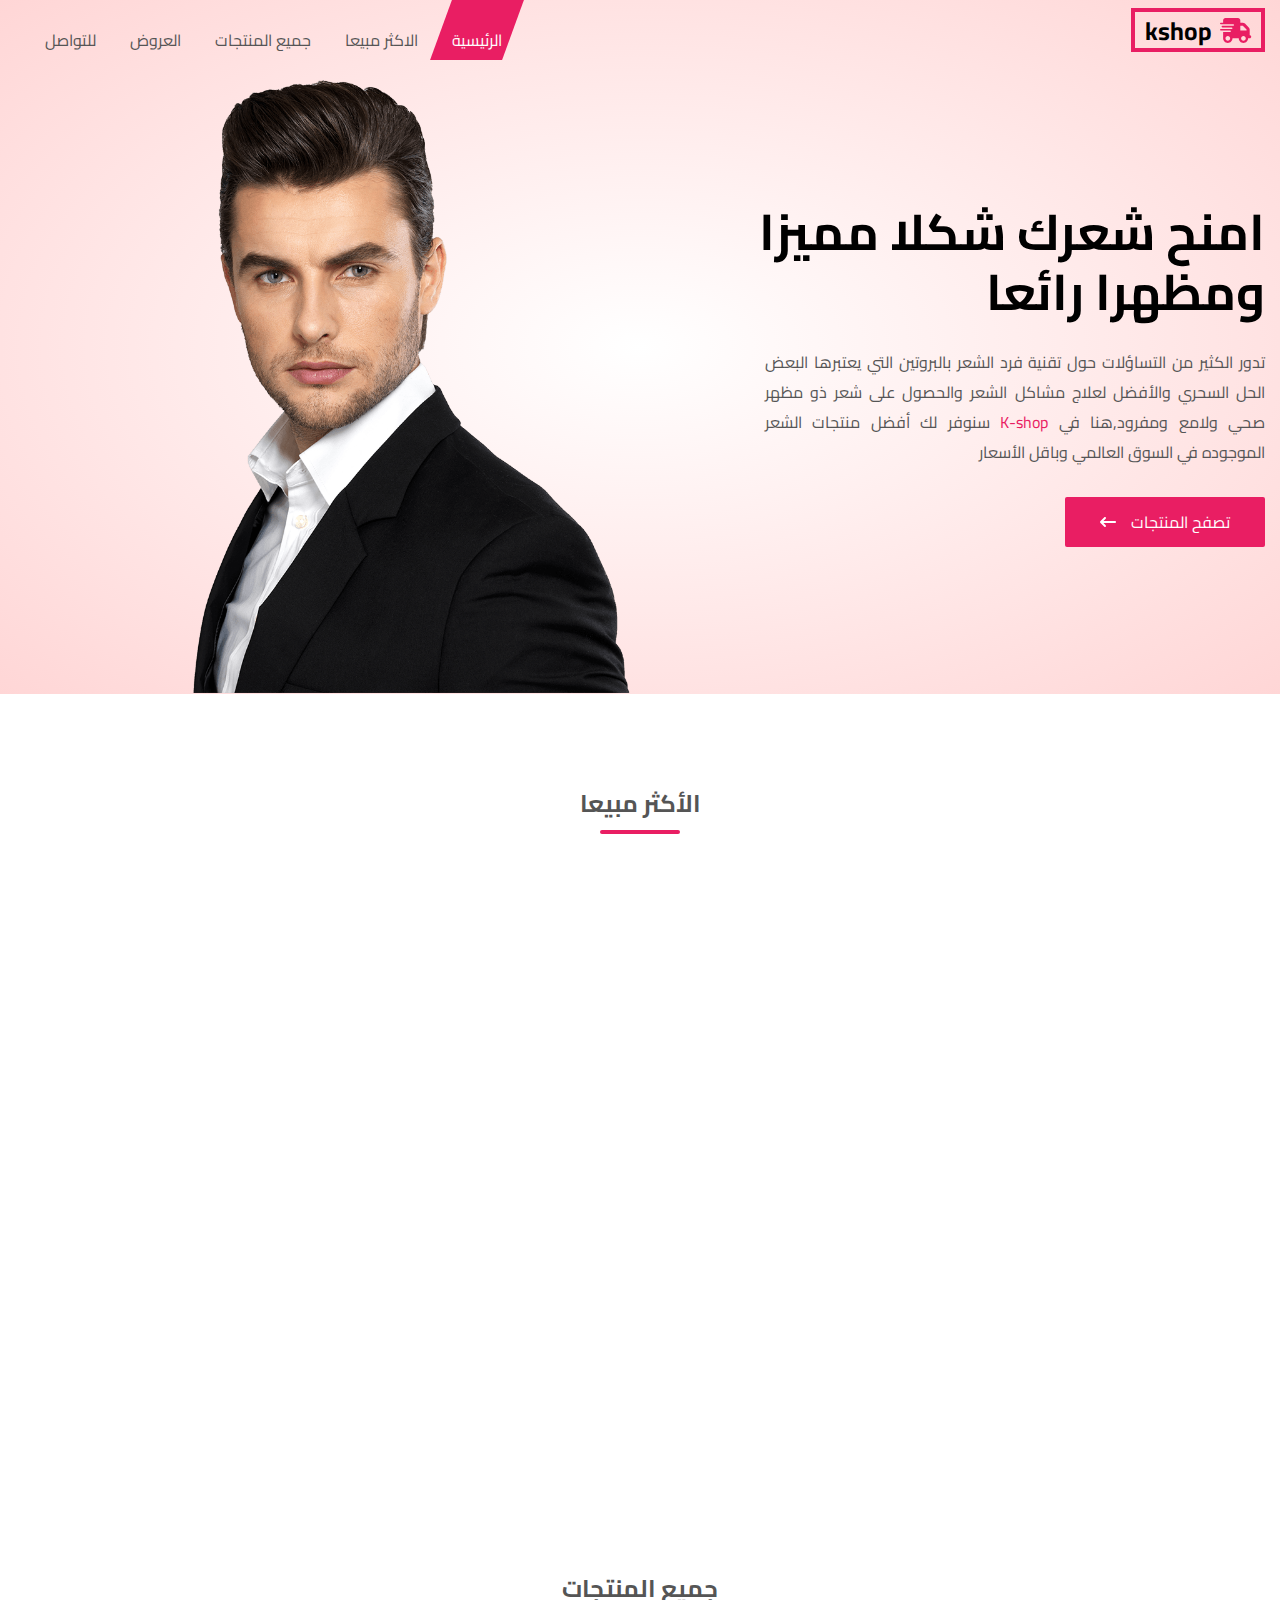
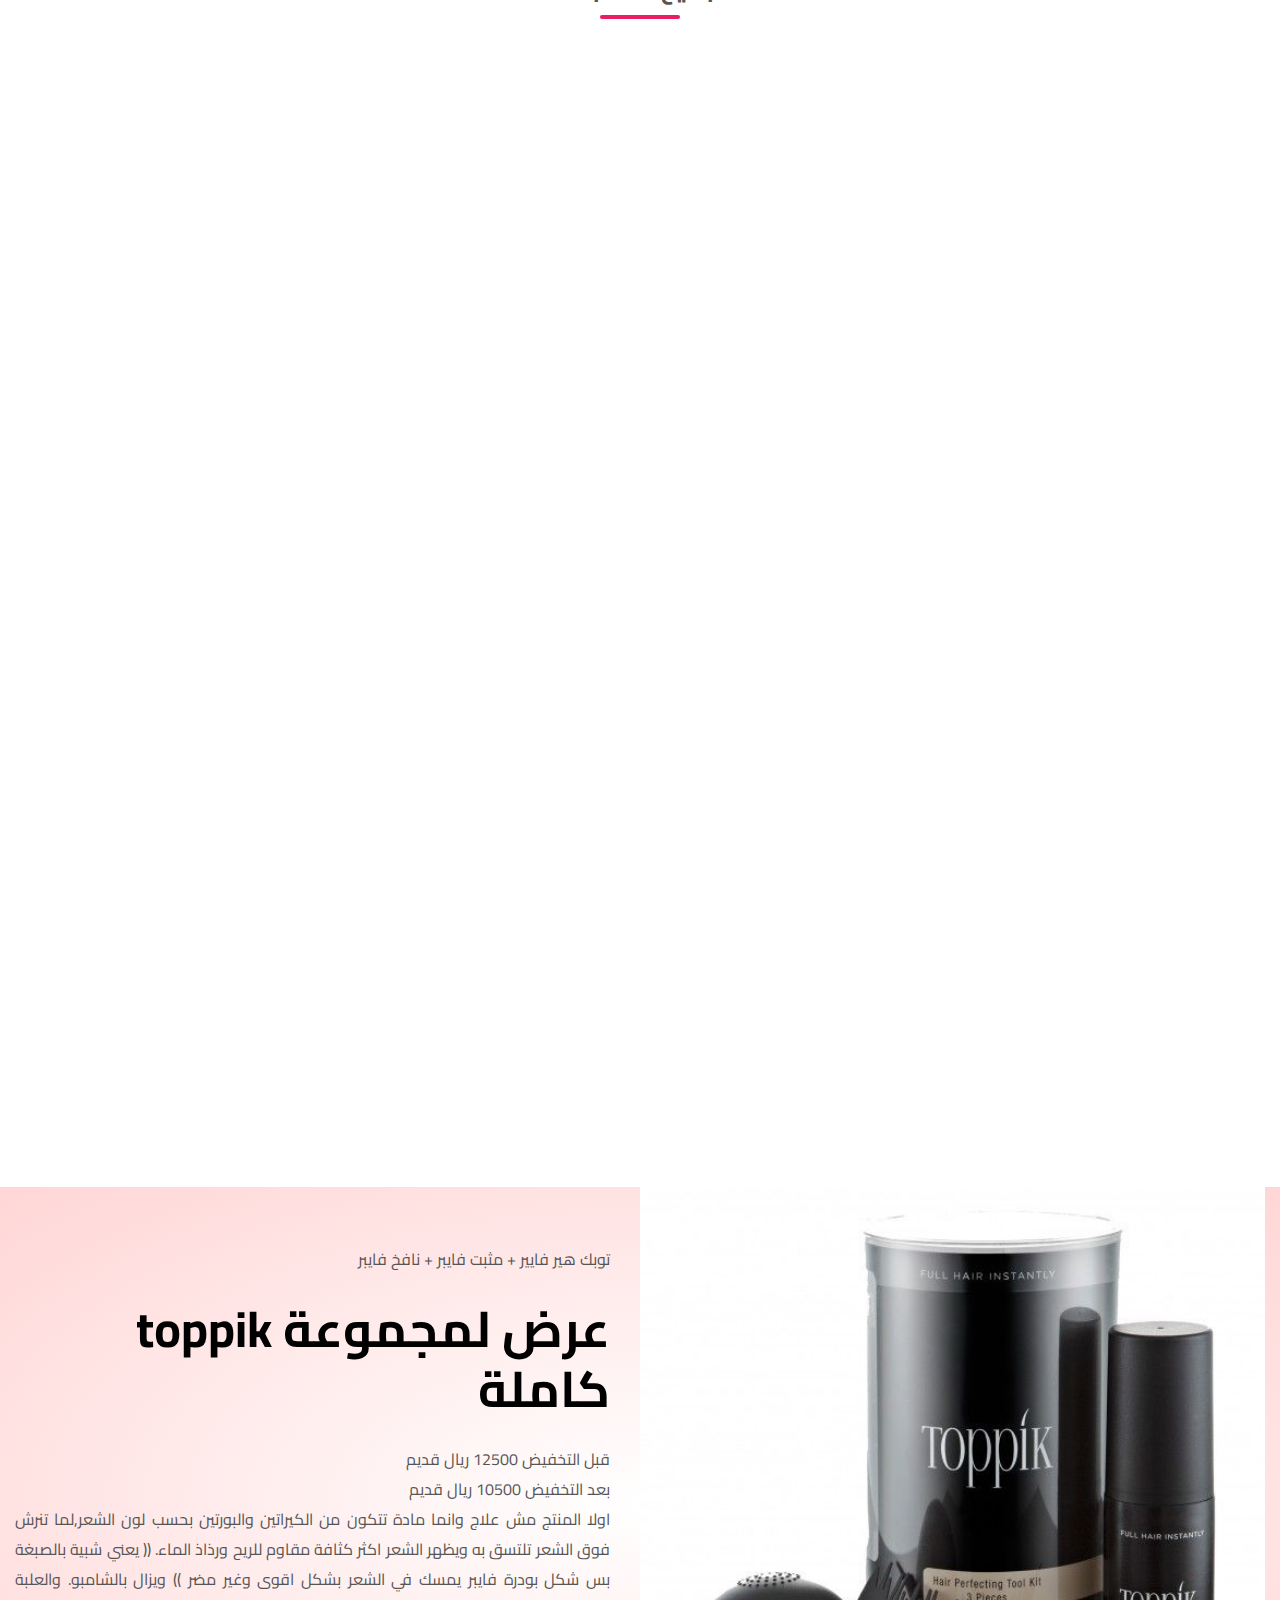
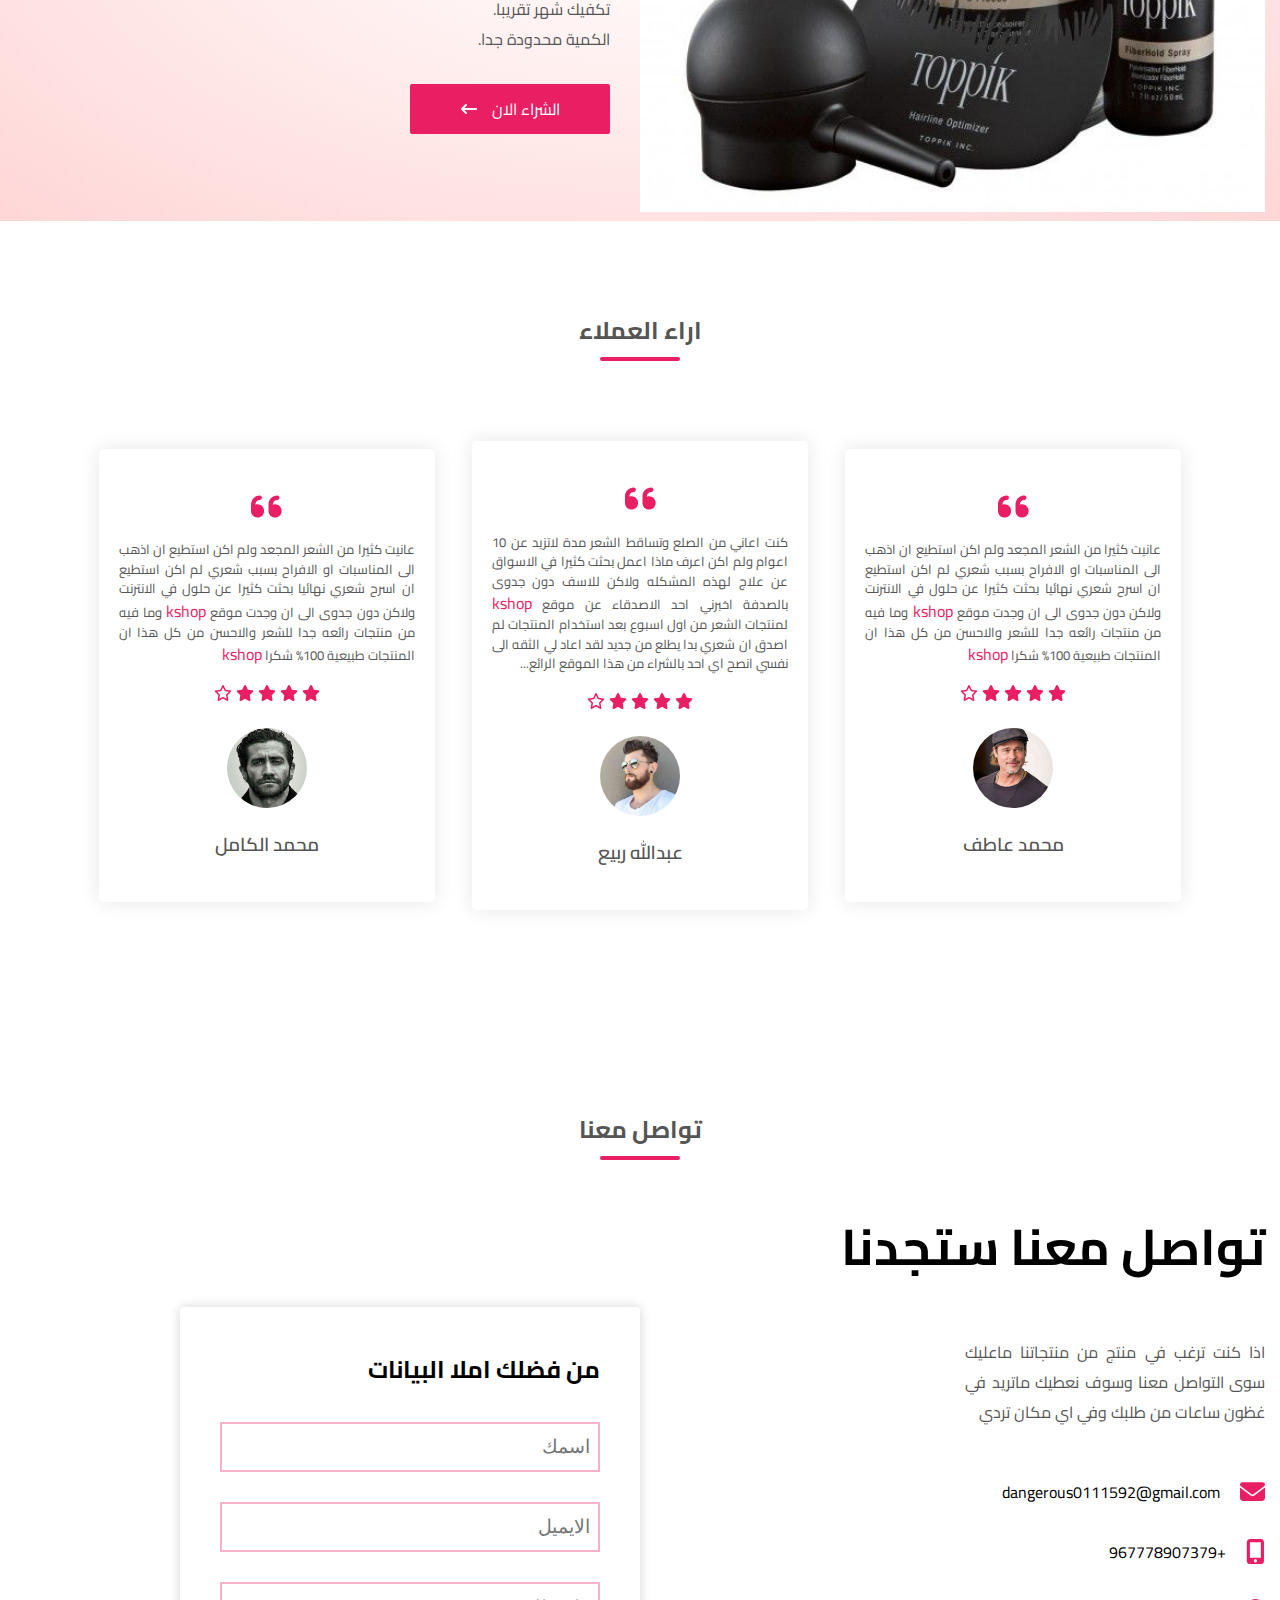
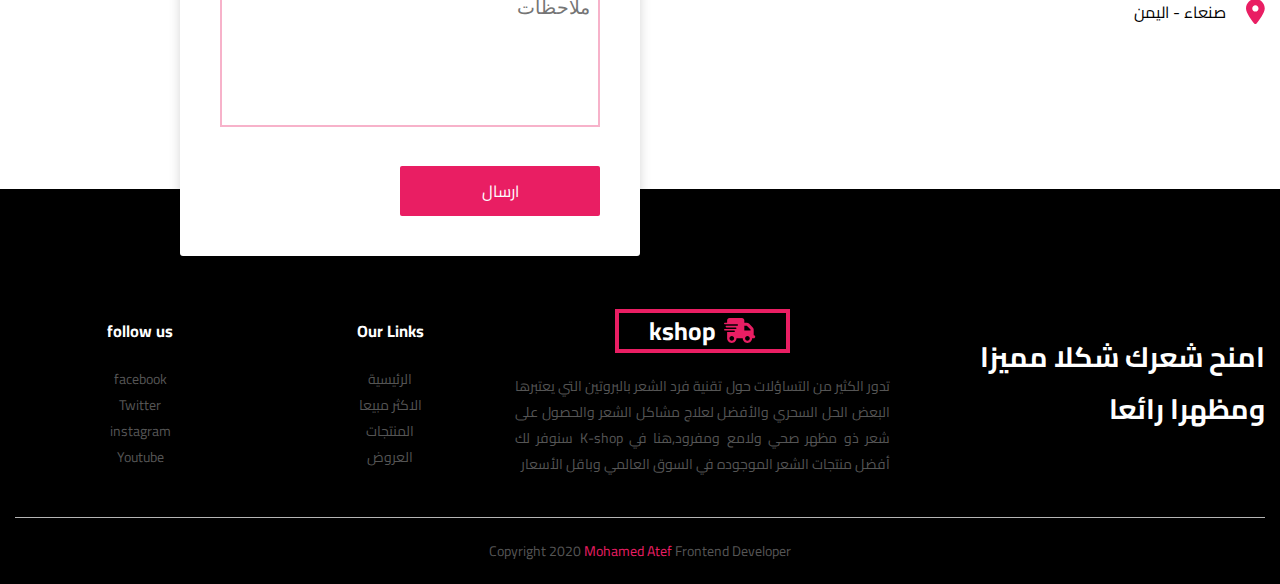
<file: index.html>
<!DOCTYPE html>
<html lang="en" dir="rtl">
<head>
    <meta charset="UTF-8">
    <meta http-equiv="X-UA-Compatible" content="IE=edge">
    <meta name="viewport" content="width=device-width, initial-scale=1.0">
    <link rel="icon" href="images/pngegg.png">
    <link rel="preconnect" href="https://fonts.googleapis.com">
<link rel="preconnect" href="https://fonts.gstatic.com" crossorigin>
<link href="https://fonts.googleapis.com/css2?family=Cairo:wght@200;300;400;500;700&display=swap" rel="stylesheet">
<link rel="stylesheet" href="style/all.min.css">
    <link rel="stylesheet" href="style/my-style.css">
    <title>Shopping Store</title>
</head>
<body>
    <!--------------------- navbar --------------------->
    <section class="header" id="home">
        <div class="container">
            <div class="navbar">
                <div class="container">
                    <a href="#home">
                        <div class="logo">
                            <i class="fa-solid fa-truck-fast"></i>
                           
                            <p>kshop</p>
                        </div>
                    </a>

                    
                    <nav>
                        <ul id="menuItems">
                            <li><a href="#home" class="active">الرئيسية</a></li>
                            <li><a href="#best-seller">الاكثر مبيعا</a></li>
                            <li><a href="#all-products">جميع المنتجات</a></li>
                            <li><a href="#offer">العروض</a></li>
                            <li><a href="#contact">للتواصل</a></li>
                        </ul>
                    </nav>
                    <div class="menu-icon" onclick="toggle()">
                        <i class="fa-solid fa-bars"></i>
                    </div>
                </div>
              
            </div>
            <div class="row">
                <div class="col-2">
                    <h1>امنح شعرك شكلا مميزا <br>ومظهرا رائعا</h1>
                    <p>تدور الكثير من التساؤلات حول تقنية فرد الشعر بالبروتين التي يعتبرها البعض الحل السحري والأفضل لعلاج مشاكل الشعر والحصول على شعر ذو مظهر صحي ولامع ومفرود,هنا في <span>K-shop</span> سنوفر لك أفضل منتجات الشعر الموجوده في السوق العالمي وباقل الأسعار</p>
                    <a href="products-detail.html#all" class="btn">
                        تصفح المنتجات
                        <i class="fa-solid fa-arrow-left-long"></i>
                    </a>

                </div>
                <div class="col-2">
                    <img src="images/hari-home.png" alt=""> 
                </div>
            </div>
        </div>
    </section>
        <!--------------------- best-seller --------------------->
        <section class="best-seller" id="best-seller">
            <div class="sm-container">
                <h2 class="title">الأكثر مبيعا</h2>
                <div class="row">
                    <div class="col-3">
                        <a href="products-detail.html">
                             <div class="overlay">
                            <i class="fa-solid fa-eye"></i>
                        </div>
                        <img src="images/toppik.jfif" alt="">
                        <h4>Toppik hair fiber</h4>
                        <div class="rating">
                            <i class="fa-solid fa-star"></i>
                            <i class="fa-solid fa-star"></i>
                            <i class="fa-solid fa-star"></i>
                            <i class="fa-solid fa-star"></i>
                            <i class="fa-regular fa-star"></i>
                            <!-- <i class="fa-solid fa-star-half"></i> -->
                        </div>
                        <p>$50.00</p></a>
                       
                    </div>
                    <div class="col-3">
                        <a href="products-detail.html">
                            <div class="overlay">
                                <i class="fa-solid fa-eye"></i>
    
                            </div>
    
                            <img src="images/Fiber Spray Applicator.png" alt="">
                            <h4>نفاخ فايبر</h4>
                            <div class="rating">
                                <i class="fa-solid fa-star"></i>
                                <i class="fa-solid fa-star"></i>
                                <i class="fa-solid fa-star"></i>
                                <i class="fa-solid fa-star"></i>
                                <i class="fa-regular fa-star"></i>
                                <!-- <i class="fa-solid fa-star-half"></i> -->
                            </div>
                            <p>RY 3500</p> </a>
                        
                    </div>
                    <div class="col-3">
                        <a href="products-detail.html">
                            <div class="overlay">
                                <i class="fa-solid fa-eye"></i>
    
                            </div>
    
                            <img src="images/toppikgroup.jfif" alt="">
                            <h4>عرض لمجموعة toppik كاملة</h4>
                            <div class="rating">
                                <i class="fa-solid fa-star"></i>
                                <i class="fa-solid fa-star"></i>
                                <i class="fa-solid fa-star"></i>
                                <i class="fa-solid fa-star"></i>
                                <i class="fa-regular fa-star"></i>
                                <!-- <i class="fa-solid fa-star-half"></i> -->
                            </div>
                            <p>RY 10500</p>
                        </a>
                       
                    </div>
                </div>
            </div>
           
        </section>

 <!--------------------- all-products products --------------------->
 <div class="all-products" id="all-products">
    <div class="sm-container">
        <h2 class="title">جميع المنتجات</h2>
        <div class="row">
            <div class="col-3">
                <a href="products-detail.html">
                    <div class="overlay">
                        <i class="fa-solid fa-eye"></i>
                </div>
                <img src="images/toppik.jfif" alt="">
                <h4>مثبت toppik</h4>
                <div class="rating">
                    <i class="fa-solid fa-star"></i>
                    <i class="fa-solid fa-star"></i>
                    <i class="fa-solid fa-star"></i>
                    <i class="fa-solid fa-star"></i>
                    <i class="fa-regular fa-star"></i>
                </div>
                <p>RY 3500</p>
                </a>
               
            </div>
            <div class="col-3">
                <a href="products-detail.html">
                    <div class="overlay">
                        <i class="fa-solid fa-eye"></i>
                </div>
                <img src="images/bimlosm.jpg" alt="">
                <h4>نفاخ فايبر</h4>
                <div class="rating">
                    <i class="fa-solid fa-star"></i>
                    <i class="fa-solid fa-star"></i>
                    <i class="fa-solid fa-star"></i>
                    <i class="fa-solid fa-star"></i>
                    <i class="fa-regular fa-star"></i>
                    <!-- <i class="fa-solid fa-star-half"></i> -->
                </div>
                <p>RY 3500</p>
                </a>
              
            </div>
            <div class="col-3">
                <a href="products-detail.html">
                    <div class="overlay">
                        <i class="fa-solid fa-eye"></i>
                </div>
                <img src="images/hariWhite.jpg" alt="">
                <h4>صبغة ثلجي بعد الميش</h4>
                <div class="rating">
                    <i class="fa-solid fa-star"></i>
                    <i class="fa-solid fa-star"></i>
                    <i class="fa-solid fa-star"></i>
                    <i class="fa-solid fa-star"></i>
                    <i class="fa-regular fa-star"></i>
                    <!-- <i class="fa-solid fa-star-half"></i> -->
                </div>
                <p>RY 9000</p>
                </a>

             
            </div>
            <div class="col-3">
                <a href="products-detail.html">
                    <div class="overlay">
                        <i class="fa-solid fa-eye"></i>
                    </div>
                    <img src="images/hari-remove.jpg" alt="">
                    <h4>كريم ازالة الشعر للرجال والنساء</h4>
                    <div class="rating">
                        <i class="fa-solid fa-star"></i>
                        <i class="fa-solid fa-star"></i>
                        <i class="fa-solid fa-star"></i>
                        <i class="fa-solid fa-star"></i>
                        <i class="fa-regular fa-star"></i>
                        <!-- <i class="fa-solid fa-star-half"></i> -->
                    </div>
                    <p>RY 1000</p>
                </a>
      
            </div>
            <div class="col-3">
                <a href="products-detail.html">
                    <div class="overlay">
                        <i class="fa-solid fa-eye"></i>
                </div>
                <img src="images/wax.jpg" alt="">
                <h4>واكس تثبيت الشعر سعة 130</h4>
                <div class="rating">
                    <i class="fa-solid fa-star"></i>
                    <i class="fa-solid fa-star"></i>
                    <i class="fa-solid fa-star"></i>
                    <i class="fa-solid fa-star"></i>
                    <i class="fa-regular fa-star"></i>
                    <!-- <i class="fa-solid fa-star-half"></i> -->
                </div>
                <p>ٌRY 1500</p>
                </a>
               
            </div>
            <div class="col-3">
                <a href="products-detail.html">
                    <div class="overlay">
                        <i class="fa-solid fa-eye"></i>

                </div>

                <img src="images/Fiber Spray Applicator.png" alt="">
                <h4>نفاخ فايبر</h4>
                <div class="rating">
                    <i class="fa-solid fa-star"></i>
                    <i class="fa-solid fa-star"></i>
                    <i class="fa-solid fa-star"></i>
                    <i class="fa-solid fa-star"></i>
                    <i class="fa-regular fa-star"></i>
                    <!-- <i class="fa-solid fa-star-half"></i> -->
                </div>
                <p>RY 3500</p>
                </a>
               
            </div>
        </div>
     </div>
 </div>
  <!--------------------- offer --------------------->
<div class="offer" id="offer">
    <div class="container">
        <div class="row">
            <div class="col-2">
                <img src="images/toppikgroup.jfif" alt="">
            </div>
            <div class="col-2">
                <p>توبك هير فايير + مثبت فايبر + نافخ فايبر</p>
                <h1>عرض لمجموعة toppik كاملة</h1>
              <p>
                قبل التخفيض 12500 ريال قديم
                <br>  بعد التخفيض 10500 ريال قديم
                <br> اولا المنتج مش علاج وانما مادة تتكون من الكيراتين والبورتين بحسب لون الشعر,لما تنرش فوق الشعر تلتسق به ويظهر الشعر اكثر كثافة مقاوم للريح ورذاذ الماء.
                (( يعني شبية بالصبغة بس شكل بودرة فايبر يمسك في الشعر بشكل اقوى وغير مضر ))
                ويزال بالشامبو. 
             والعلبة تكفيك شهر تقريبا.   <br> 
                الكمية محدودة جدا. 
              </p>
                <a href="https://wa.me/+967778907379" target="_blank" class="btn">
                    الشراء الان
                    <i class="fa-solid fa-arrow-left-long"></i>
                </a>
            </div>
        </div>
    </div>
</div>
  <!--------------------- testimonial --------------------->
  <div class="testimonial">
    <div class="sm-container">
        <h2 class="title">اراء العملاء</h2>
        <div class="row">
            <div class="col-3">
                <i class="fa fa-quote-left"></i>
                <p>عانيت كثيرا من الشعر المجعد ولم اكن استطيع ان اذهب الى المناسبات او الافراح بسبب شعري لم اكن استطيع ان اسرح شعري نهائيا بحثت كثيرا عن حلول في الانترنت ولاكن دون جدوى الى ان وجدت موقع <span>kshop</span>  وما فيه من منتجات رائعه جدا للشعر والاحسن من كل هذا ان المنتجات طبيعية 100% شكرا <span>kshop</span> </p>
                <div class="rating">
                    <i class="fa-solid fa-star"></i>
                    <i class="fa-solid fa-star"></i>
                    <i class="fa-solid fa-star"></i>
                    <i class="fa-solid fa-star"></i>
                    <i class="fa-regular fa-star"></i>
                    <!-- <i class="fa-solid fa-star-half"></i> -->
                </div>
                <img src="images/mohamedatef.jpg" alt="">
                <h3>محمد عاطف</h3>
            </div>
            <div class="col-3">
                <i class="fa fa-quote-left"></i>
                <p>كنت اعاني من الصلع وتساقط الشعر مدة لاتزيد عن 10 اعوام ولم اكن اعرف ماذا اعمل بحثت كثيرا في الاسواق عن علاج لهذه المشكله ولاكن للاسف دون جدوى بالصدفة اخبرني احد الاصدقاء عن موقع <span>kshop</span>  لمنتجات الشعر من اول اسبوع بعد استخدام المنتجات لم اصدق ان شعري بدا يطلع من جديد لقد اعاد لي الثقه الى نفسي انصح اي احد بالشراء من هذا الموقع الرائع...</p>
                <div class="rating">
                    <i class="fa-solid fa-star"></i>
                    <i class="fa-solid fa-star"></i>
                    <i class="fa-solid fa-star"></i>
                    <i class="fa-solid fa-star"></i>
                    <i class="fa-regular fa-star"></i>
                    <!-- <i class="fa-solid fa-star-half"></i> -->
                </div>
                <img src="images/rabie.jpg" alt="">
                <h3>عبدالله ربيع</h3>
            </div>
            <div class="col-3">
                <i class="fa fa-quote-left"></i>
                <p>عانيت كثيرا من الشعر المجعد ولم اكن استطيع ان اذهب الى المناسبات او الافراح بسبب شعري لم اكن استطيع ان اسرح شعري نهائيا بحثت كثيرا عن حلول في الانترنت ولاكن دون جدوى الى ان وجدت موقع <span>kshop</span>  وما فيه من منتجات رائعه جدا للشعر والاحسن من كل هذا ان المنتجات طبيعية 100% شكرا <span>kshop</span> </p>
                <div class="rating">
                    <i class="fa-solid fa-star"></i>
                    <i class="fa-solid fa-star"></i>
                    <i class="fa-solid fa-star"></i>
                    <i class="fa-solid fa-star"></i>
                    <i class="fa-regular fa-star"></i>
                    <!-- <i class="fa-solid fa-star-half"></i> -->
                </div>
                <img src="images/alkamel.jpg" alt="">
                <h3>محمد الكامل</h3>
            </div>
        </div>
    </div>
  </div>
  <!--------------------- contact --------------------->

<div class="contact" id="contact">
    <div class="container">
        <h2 class="title">تواصل معنا</h2>
        <div class="row">
            <div class="col-2">
                <h1>تواصل معنا ستجدنا</h1>
                <p>اذا كنت ترغب في منتج من منتجاتنا ماعليك سوى التواصل معنا وسوف نعطيك ماتريد في غظون ساعات من طلبك وفي اي مكان تردي</p>
                <div class="contact-info">
                    <div>
                        <i class="fa-solid fa-envelope"></i>
                        <a href="https://wa.me/+967778907379" target="_blank">dangerous0111592@gmail.com</a>
                    </div>
                    <div>
                        <i class="fa-solid fa-mobile-screen-button"></i>
                        <a href="https://wa.me/+967778907379" target="_blank">+967778907379</a>
                    </div>
                    <div>
                        <i class="fa-solid fa-location-dot"></i>
                        <a href="https://wa.me/+967778907379" target="_blank">صنعاء - اليمن</a>
                    </div>
                </div>
            </div>
            <div class="col-2">
                <div class="input-info">
                    <h2>من فضلك املا البيانات</h2>
                    <input type="text" placeholder="اسمك">
                    <input type="text" placeholder="الايميل">
                    <textarea placeholder="ملاحظات"></textarea>
                    <a href="https://wa.me/+967778907379" target="_blank" class="btn">ارسال</a>
                </div>
                
            </div>
        </div>
    </div>
</div>
  <footer>
    <div class="container">
        <div class="row">
            <div class="footer-col-1">
                <h1>امنح شعرك شكلا مميزا <br>ومظهرا رائعا</h1>
               
            </div>
            <div class="footer-col-2">
                <a href="#home">
                    <div class="logo">
                        <i class="fa-solid fa-truck-fast"></i>
                       
                        <p>kshop</p>
                    </div>
                </a>
                <p>تدور الكثير من التساؤلات حول تقنية فرد الشعر بالبروتين التي يعتبرها البعض الحل السحري والأفضل لعلاج مشاكل الشعر والحصول على شعر ذو مظهر صحي ولامع ومفرود,هنا في <span>K-shop</span> سنوفر لك أفضل منتجات الشعر الموجوده في السوق العالمي وباقل الأسعار</p>
            </div>
            <div class="footer-col-3">
               <h3>Our Links</h3>
               <ul>
                <li><a href="#home">الرئيسية</a> </li>
                <li><a href="#best-seller">الاكثر مبيعا</a> </li>
                <li><a href="#all-products">المنتجات</a> </li>
                <li><a href="#offer">العروض</a> </li>
               </ul>
            </div>
            <div class="footer-col-4">
                <h3>follow us</h3>
                <ul>
                 <li> <a href="https://wa.me/+967778907379" target="_blank">facebook</a> </li>
                 <li> <a href="https://wa.me/+967778907379" target="_blank">Twitter</a> </li>
                 <li> <a href="https://wa.me/+967778907379" target="_blank">instagram</a> </li>
                 <li> <a href="https://wa.me/+967778907379" target="_blank">Youtube</a> </li>
                </ul>
             </div>
          
        </div>
        <hr>
        <p class="copyright">Copyright 2020 <a href="https://mohamedate.github.io/My_pr" target="_blank">Mohamed Atef</a>  Frontend Developer</p>
    </div>
  </footer>
  <!------------------ up btn ------------------->
<div class="up-btn">
    <p></p>
</div>
   <script src="js/all.min.js"></script>
   <script src="js/Myjs.js"></script>
</body>
</html>
</file>
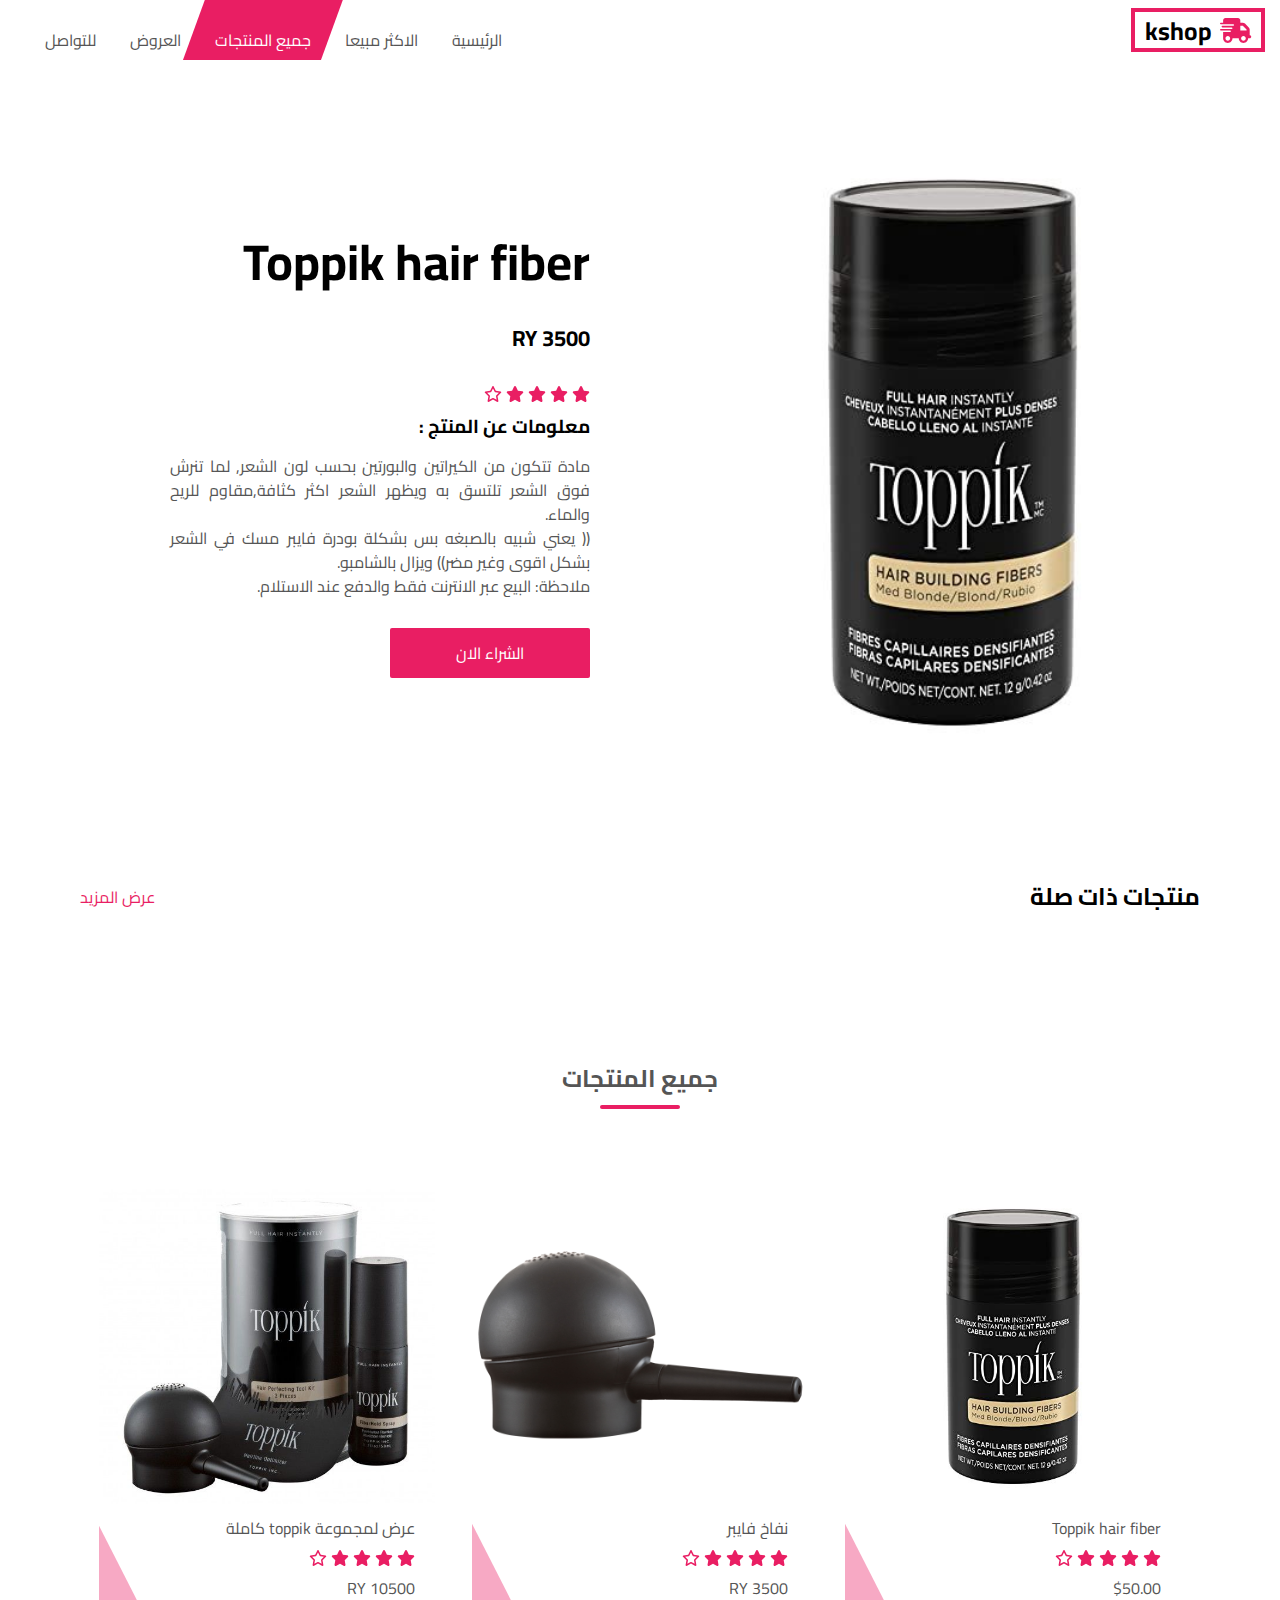
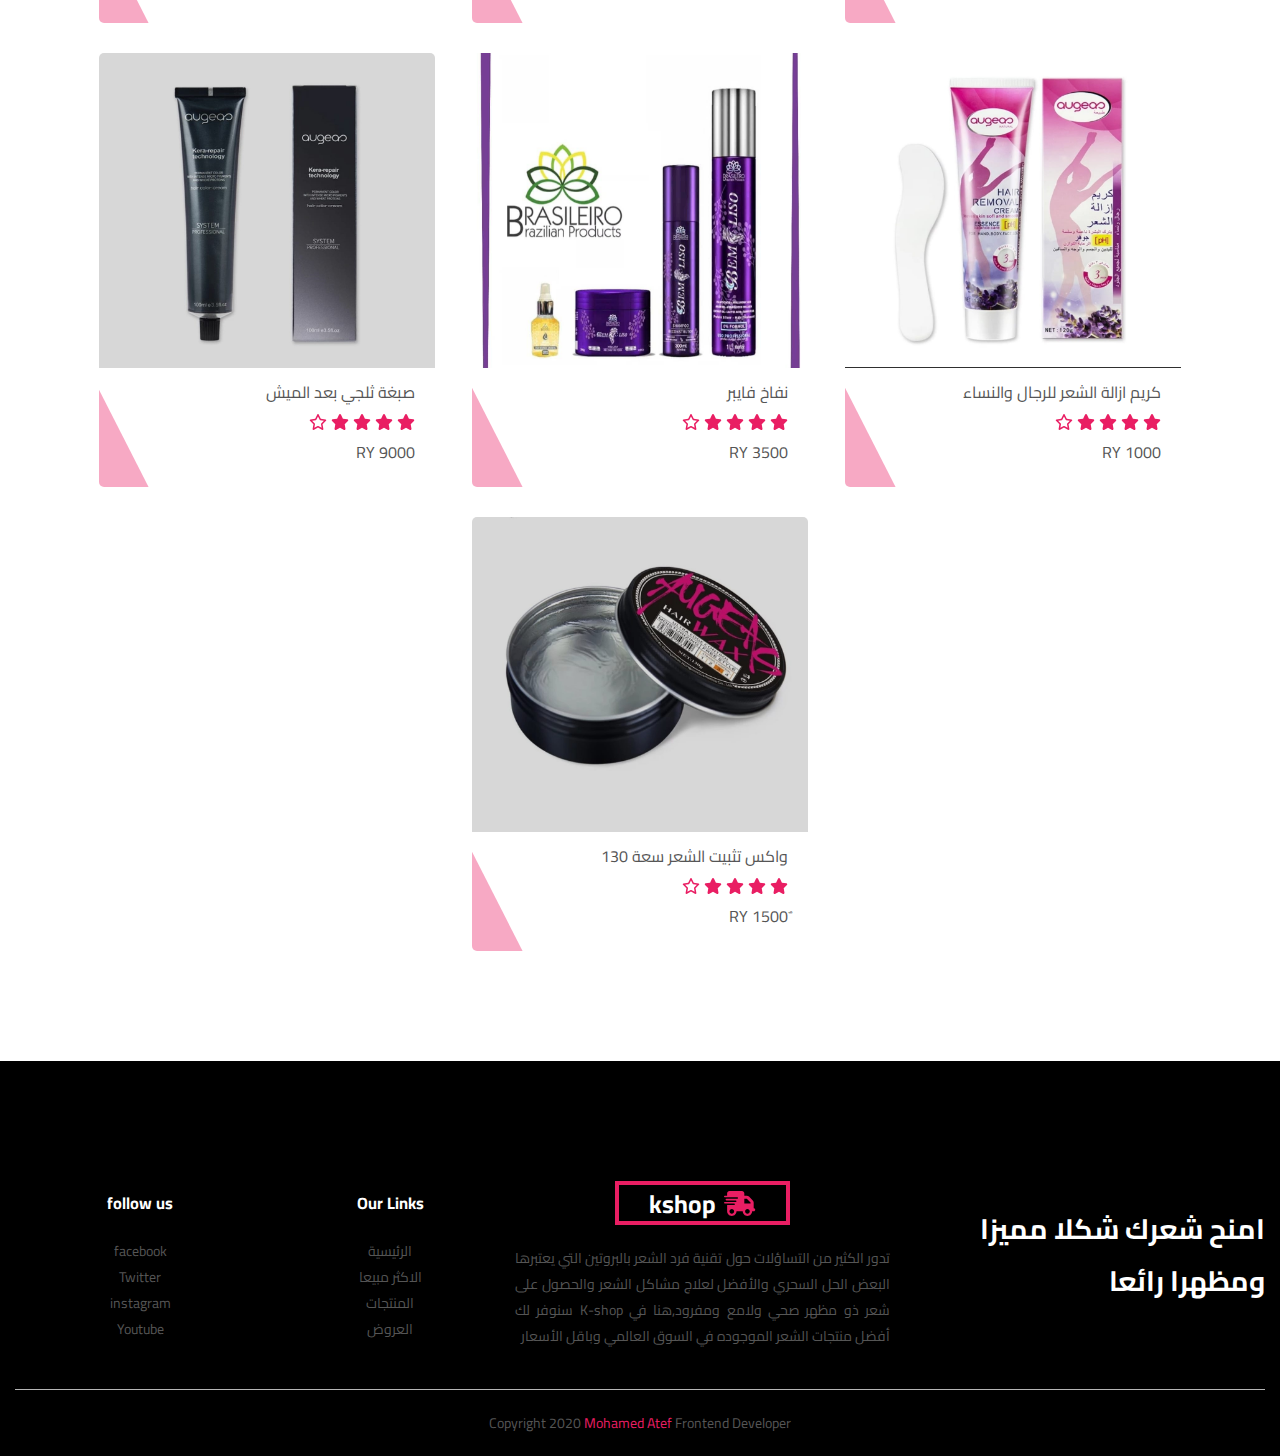
<file: products-detail.html>
<!DOCTYPE html>
<html lang="en" dir="rtl">
<head>
    <meta charset="UTF-8">
    <meta http-equiv="X-UA-Compatible" content="IE=edge">
    <meta name="viewport" content="width=device-width, initial-scale=1.0">
    <link rel="preconnect" href="https://fonts.googleapis.com">
<link rel="preconnect" href="https://fonts.gstatic.com" crossorigin>
<link href="https://fonts.googleapis.com/css2?family=Cairo:wght@200;300;400;500;700&display=swap" rel="stylesheet">
<link rel="stylesheet" href="style/all.min.css">
    <link rel="stylesheet" href="style/my-style.css">
    <title>
    All products
    </title>
</head>
<body>
  <!--------------------- navbar --------------------->
  <section class="header" style="background:none"  id="home">
    <div class="container">
        <div class="navbar">
            <div class="container">
                <a href="index.html">
                       <div class="logo">
                    <i class="fa-solid fa-truck-fast"></i>
                    <p>kshop</p>
                </div></a>
             
                <nav>
                    <ul id="menuItems">
                        <li><a href="index.html#home" >الرئيسية</a></li>
                        <li><a href="index.html#best-seller">الاكثر مبيعا</a></li>
                        <li><a href="index.html#all-products" class="active">جميع المنتجات</a></li>
                        <li><a href="index.html#offer">العروض</a></li>
                        <li><a href="index.html#contact">للتواصل</a></li>
                    </ul>
                </nav>
                <div class="menu-icon" onclick="toggle()">
                    <i class="fa-solid fa-bars"></i>
                </div>
            </div>
          
        </div>
    </div>
</section>
 <!---------------------  single product details --------------------->
 <div class="container single-product active" data-name="toppik">
    <div class="row">
        <div class="col-2">
            <img src="images/toppik.jfif" id="product-img">
        </div>
        <div class="col-2">
           <h1>Toppik hair fiber</h1>
           <h4>RY 3500</h4>
           <div class="rating">
            <i class="fa-solid fa-star"></i>
            <i class="fa-solid fa-star"></i>
            <i class="fa-solid fa-star"></i>
            <i class="fa-solid fa-star"></i>
            <i class="fa-regular fa-star"></i>
        </div>
           <h3>معلومات عن المنتج :</h3>
           <p>مادة تتكون من الكيراتين والبورتين بحسب لون الشعر,
            لما تنرش فوق الشعر تلتسق به ويظهر الشعر اكثر كثافة,مقاوم للريح والماء.<br>
            (( يعني شبيه بالصبغه بس بشكلة بودرة فايبر مسك في الشعر بشكل اقوى وغير مضر)) 
            ويزال بالشامبو. 
            <br>
            ملاحظة: البيع عبر الانترنت فقط والدفع عند الاستلام. 
           </p>
           <a href="https://wa.me/+967778907379" class="btn"> الشراء الان</a>
      
        </div>

    </div>
 </div>
 <div class="sm-container single-product" data-name="fibber">
    <div class="row">
        <div class="col-2">
            <img src="images/Fiber Spray Applicator.png" id="product-img">
        </div>
        <div class="col-2">
           <h1>نفاخ فايبر</h1>
           <h4>RY 3500</h4>
           <div class="rating">
            <i class="fa-solid fa-star"></i>
            <i class="fa-solid fa-star"></i>
            <i class="fa-solid fa-star"></i>
            <i class="fa-solid fa-star"></i>
            <i class="fa-regular fa-star"></i>
        </div>
           <h3>معلومات عن المنتج : </h3>
           <p>نفاخ راس لبودرة الفايبر منفصل.</p>
           <a href="https://wa.me/+967778907379" class="btn"> الشراء الان</a>
        </div>

    </div>

 </div>
 <div class="sm-container single-product" data-name="toppikgroup">
    <div class="row">
        <div class="col-2">
            <img src="images/toppikgroup.jfif" alt="">
        </div>
        <div class="col-2">
           <h1>عرض لمجموعة Toppik كاملة</h1>
           <h4>RY 10500</h4>
           <div class="rating">
            <i class="fa-solid fa-star"></i>
            <i class="fa-solid fa-star"></i>
            <i class="fa-solid fa-star"></i>
            <i class="fa-solid fa-star"></i>
            <i class="fa-solid fa-star"></i>
        </div>
           <h3>معلومات عن المنتج : </h3>
           <p>
            قبل التخفيض 12500 ريال قديم
            <br>  بعد التخفيض 1050 ريال قديم
            <br> اولا المنتج مش علاج وانما مادة تتكون من الكيراتين والبورتين بحسب لون الشعر,لما تنرش فوق الشعر تلتسق به ويظهر الشعر اكثر كثافة مقاوم للريح ورذاذ الماء.
            (( يعني شبية بالصبغة بس شكل بودرة فايبر يمسك في الشعر بشكل اقوى وغير مضر ))
            ويزال بالشامبو. 
         والعلبة تكفيك شهر تقريبا.   <br> 
            الكمية محدودة جدا. 
          </p>

          <a href="https://wa.me/+967778907379" class="btn"> الشراء الان</a>
        </div>

    </div>

 </div>
 <div class="sm-container single-product" data-name="hairRemove">
    <div class="row">
        <div class="col-2">
            <img src="images/hari-remove.jpg" alt="">
        </div>
        <div class="col-2">
           <h1>كريم ازالة الشعر اصلي</h1>
           <h4>RY 1000</h4>
           <div class="rating">
            <i class="fa-solid fa-star"></i>
            <i class="fa-solid fa-star"></i>
            <i class="fa-solid fa-star"></i>
            <i class="fa-solid fa-star"></i>
            <i class="fa-solid fa-star"></i>
        </div>
           <h3>معلومات عن المنتج :</h3>
           <p>ملاحظة: البيع عبر النت ولا يوجد محل والدفع بعد الاستلام للمتواجدين في صنعاء</p>
           <a href="https://wa.me/+967778907379" class="btn"> الشراء الان</a>
        </div>

    </div>

 </div>
 <div class="sm-container single-product" data-name="bimlosm">
    <div class="row">
        <div class="col-2">
            <img src="images/bimlosm.jpg" alt="">
        </div>
        <div class="col-2">
           <h1>بروتين برازيلي لتنعيم الشعر خالي تماما من الفورمالين</h1>
           <h4>RY 9000</h4>
           <div class="rating">
            <i class="fa-solid fa-star"></i>
            <i class="fa-solid fa-star"></i>
            <i class="fa-solid fa-star"></i>
            <i class="fa-solid fa-star"></i>
            <i class="fa-solid fa-star"></i>
        </div>
           <h3>معلومات عن المنتج : </h3>
           <p>خلاصة زيوت الزهور البرازيلية في بروتين أمازون الاصلي قفط يصلك مباشرا من البرازيلية
            <br>
            أقوى خليط من زيوت غابات الامازون النادرة في منتج واحد لشعر ناعم زي الحرير.. 
            <br>
            حاصل على تصريح منظمة الصحة البرازيلية والامريكية 
            <br>
            غني بمستخلص أزهار الامازون مثل ( الهيليكونيا/الاكوريد/الماراكوجا/الفينوس )
            <br>
            يقوم بتنعيم الشعر وتقوية خصلات الشعر وفرده وترطيبه 
            <br>
            خالي تماما من الفورمالين
            <br>
            مستخلص من مواد طبيعية 100%
            <br>
            الاسعار:
            <br>
            100 مل ب 9000
            <br>
            200 مل ب 17000
            <br>
            300 مل ب 24000
           </p>
           <a href="https://wa.me/+967778907379" class="btn">الشراء الان</a>
        </div>

    </div>

 </div>
 <div class="sm-container single-product" data-name="hariWhite">
    <div class="row">
        <div class="col-2">
            <img src="images/hariWhite.jpg" alt="">
        </div>
        <div class="col-2">
           <h1>صبغة ثلجي بعد الميش</h1>
           <h4>RY 2000</h4>
           <div class="rating">
            <i class="fa-solid fa-star"></i>
            <i class="fa-solid fa-star"></i>
            <i class="fa-solid fa-star"></i>
            <i class="fa-solid fa-star"></i>
            <i class="fa-regular fa-star"></i>
        </div>
   
           <h3>معلومات عن المنتج :
           </h3>
           <p>صبغة باللون الثلجي نفس الصورة يستخدم بعد الميش. 
            <br>
            بعد تمييش الشعر الى اللون الابيض تستخدم الصبغة 
            <br>
            (only for professional use)
            <br>
            متوفر لونين نلجي بالكود: 
            <br>
            0/00
            <br>
            11/1
            <br>

           </p>
           <a href="https://wa.me/+967778907379" class="btn"> الشراء الان</a>
        </div>

    </div>

 </div>
 <div class="sm-container single-product" data-name="wax">
    <div class="row">
        <div class="col-2">
            <img src="images/wax.jpg" alt="">
        </div>
        <div class="col-2">
           <h1>واكس لتسريح الشعر</h1>
           <h4>RY 1500</h4>
           <div class="rating">
            <i class="fa-solid fa-star"></i>
            <i class="fa-solid fa-star"></i>
            <i class="fa-solid fa-star"></i>
            <i class="fa-solid fa-star"></i>
            <i class="fa-regular fa-star"></i>
        </div>
           <h3>معلومات عن المنتج :</h3>
           <p>واكس لتثبيت الشعر سعة 130.</p>
           <a href="https://wa.me/+967778907379" class="btn"> الشراء الان</a>
        </div>
    
    </div>

 </div>
 <div class="sm-container more">
    <div class="row row-2">
        <h2>منتجات ذات صلة </h2>
        <p>عرض المزيد</p>
    </div>
</div>
 <!--------------------- featured products --------------------->
 <div class="all-products active" id="all">
    <div class="sm-container">
        <h2 class="title">جميع المنتجات</h2>
        <div class="row">
           
            <div class="col-3" data-name="toppik">
                <a href="#top">
                    <div class="overlay">
                        <i class="fa-solid fa-eye"></i>
                    </div>
                    <img src="images/toppik.jfif" alt="">
                    <h4>Toppik hair fiber</h4>
                    <div class="rating">
                        <i class="fa-solid fa-star"></i>
                        <i class="fa-solid fa-star"></i>
                        <i class="fa-solid fa-star"></i>
                        <i class="fa-solid fa-star"></i>
                        <i class="fa-regular fa-star"></i>
                        <!-- <i class="fa-solid fa-star-half"></i> -->
                    </div>
                    <p>$50.00</p>
                </a>
              
            </div>
            <div class="col-3" data-name="fibber">
                <a href="#top">
                    <div class="overlay">
                        <i class="fa-solid fa-eye"></i>
    
                    </div>
    
                    <img src="images/Fiber Spray Applicator.png" alt="">
                    <h4>نفاخ فايبر</h4>
                    <div class="rating">
                        <i class="fa-solid fa-star"></i>
                        <i class="fa-solid fa-star"></i>
                        <i class="fa-solid fa-star"></i>
                        <i class="fa-solid fa-star"></i>
                        <i class="fa-regular fa-star"></i>
                        <!-- <i class="fa-solid fa-star-half"></i> -->
                    </div>
                    <p>RY 3500</p>
                </a>
            
            </div>
            <div class="col-3" data-name="toppikgroup">
                <a href="#top">
                    <div class="overlay">
                         <i class="fa-solid fa-eye"></i>
    
                    </div>
    
                    <img src="images/toppikgroup.jfif" alt="">
                    <h4>عرض لمجموعة toppik كاملة</h4>
                    <div class="rating">
                        <i class="fa-solid fa-star"></i>
                        <i class="fa-solid fa-star"></i>
                        <i class="fa-solid fa-star"></i>
                        <i class="fa-solid fa-star"></i>
                        <i class="fa-regular fa-star"></i>
                        <!-- <i class="fa-solid fa-star-half"></i> -->
                    </div>
                    <p>RY 10500</p>
                </a>
               
            </div>
        </div>
        <div class="row">
            <div class="col-3" data-name="hairRemove">
                <a href="#top">
                    <div class="overlay">
                         <i class="fa-solid fa-eye"></i>
                    </div>
                    <img src="images/hari-remove.jpg" alt="">
                    <h4>كريم ازالة الشعر للرجال والنساء</h4>
                    <div class="rating">
                        <i class="fa-solid fa-star"></i>
                        <i class="fa-solid fa-star"></i>
                        <i class="fa-solid fa-star"></i>
                        <i class="fa-solid fa-star"></i>
                        <i class="fa-regular fa-star"></i>
                        <!-- <i class="fa-solid fa-star-half"></i> -->
                    </div>
                    <p>RY 1000</p>
                </a>
             
            </div>
            <div class="col-3" data-name="bimlosm">
                <a href="#top"> <div class="overlay">
                     <i class="fa-solid fa-eye"></i>
                </div>
                <img src="images/bimlosm.jpg" alt="">
                <h4>نفاخ فايبر</h4>
                <div class="rating">
                    <i class="fa-solid fa-star"></i>
                    <i class="fa-solid fa-star"></i>
                    <i class="fa-solid fa-star"></i>
                    <i class="fa-solid fa-star"></i>
                    <i class="fa-regular fa-star"></i>
                    <!-- <i class="fa-solid fa-star-half"></i> -->
                </div>
                <p>RY 3500</p></a>
               
            </div>
            <div class="col-3" data-name="hariWhite">
                <a href="#top">  <div class="overlay">
                     <i class="fa-solid fa-eye"></i>
                </div>
                <img src="images/hariWhite.jpg" alt="">
                <h4>صبغة ثلجي بعد الميش</h4>
                <div class="rating">
                    <i class="fa-solid fa-star"></i>
                    <i class="fa-solid fa-star"></i>
                    <i class="fa-solid fa-star"></i>
                    <i class="fa-solid fa-star"></i>
                    <i class="fa-regular fa-star"></i>
                    <!-- <i class="fa-solid fa-star-half"></i> -->
                </div>
                <p>RY 9000</p></a>
              
            </div>
        </div>
        <div class="row">
       
            <div class="col-3" data-name="wax">
                <a href="#top"><div class="overlay">
                    <i class="fa-solid fa-eye"></i>
                </div>
                <img src="images/wax.jpg" alt="">
                <h4>واكس تثبيت الشعر سعة 130</h4>
                <div class="rating">
                    <i class="fa-solid fa-star"></i>
                    <i class="fa-solid fa-star"></i>
                    <i class="fa-solid fa-star"></i>
                    <i class="fa-solid fa-star"></i>
                    <i class="fa-regular fa-star"></i>
                    <!-- <i class="fa-solid fa-star-half"></i> -->
                </div>
                <p>ٌRY 1500</p></a>
                
            </div>
        </div>
     </div>
 </div>


 <footer>
    <div class="container">
        <div class="row">
            <div class="footer-col-1">
                <h1>امنح شعرك شكلا مميزا <br>ومظهرا رائعا</h1>
               
            </div>
            <div class="footer-col-2">
                <a href="#home">
                    <div class="logo">
                        <i class="fa-solid fa-truck-fast"></i>
                       
                        <p>kshop</p>
                    </div>
                </a>
                <p>تدور الكثير من التساؤلات حول تقنية فرد الشعر بالبروتين التي يعتبرها البعض الحل السحري والأفضل لعلاج مشاكل الشعر والحصول على شعر ذو مظهر صحي ولامع ومفرود,هنا في <span>K-shop</span> سنوفر لك أفضل منتجات الشعر الموجوده في السوق العالمي وباقل الأسعار</p>
            </div>
            <div class="footer-col-3">
               <h3>Our Links</h3>
               <ul>
                <li><a href="index.html#home">الرئيسية</a> </li>
                <li><a href="index.html#best-seller">الاكثر مبيعا</a> </li>
                <li><a href="index.html#all-products">المنتجات</a> </li>
                <li><a href="index.html#offer">العروض</a> </li>
               </ul>
            </div>
            <div class="footer-col-4">
                <h3>follow us</h3>
                <ul>
                 <li> <a href="https://wa.me/+967778907379" target="_blank">facebook</a> </li>
                 <li> <a href="https://wa.me/+967778907379" target="_blank">Twitter</a> </li>
                 <li> <a href="https://wa.me/+967778907379" target="_blank">instagram</a> </li>
                 <li> <a href="https://wa.me/+967778907379" target="_blank">Youtube</a> </li>
                </ul>
             </div>
          
        </div>
        <hr>
        <p class="copyright">Copyright 2020 <a href="https://mohamedate.github.io/My_pr" target="_blank">Mohamed Atef</a>  Frontend Developer</p>
    </div>
  </footer>
  <!------------------ up btn ------------------->
<div class="up-btn">
    <p></p>
</div>
   <script src="js/all.min.js"></script>
   <script src="js/product-detail.js"></script>
</body>
</html>
</file>
<file: style/my-style.css>
* { 
    margin: 0;padding: 0;
    box-sizing: border-box;
}
html { 
    scroll-behavior: smooth;
}
body { 
    font-family: 'Cairo', sans-serif;
}
:root { 
    /* --main-color: #ff523b; */
    --main-color: #e91e63;
}
ul { 
    list-style: none;
}
img { 
    width: 100%;
}
a { 
    text-decoration: none;
}
p { 
    color: #555;
    text-align: justify;
}
.btn { 
    background: var(--main-color);
    color: #fff;
    padding: 10px 30px;
    margin: 30px 0;
    border-radius: 2px;
    transition: .5s all ease;
    display: flex;
    justify-content: center;
    align-items: center;
    max-width: 200px;
}
@media (max-width: 768px) {
    .btn { 
        width: 150px;
        padding: 10px 5px;
    }
}
.btn svg { 
    margin-right: 15px;
    animation: arrow-animation 1s infinite ease-in-out;
}
@keyframes arrow-animation {
    0% {
        opacity: 0;
        transform: translateX(12px);
    }
    100% { 
        opacity: 1;
        transform: translateX(0);
    }
}
.btn:hover svg { 
   animation: none;
}
.btn:hover { 
    background: #563434;
}
.container { 
    max-width: 1300px;
    margin: auto;
    padding: 0 15px;
}
.sm-container { 
    max-width: 1150px;
    margin: auto;
    padding: 0 15px;
}
.row { 
    display: flex;
    align-items: center;
    flex-wrap: wrap;
    justify-content: space-around;
}

.col-2 { 
    flex-basis: 50%;
    min-width: 300px;
}
.col-3 { 
    flex-basis: 30%;
    min-width: 250px;
    margin-bottom: 30px;
   transition: .5s all ease;
    border-radius: 5px;
    cursor: pointer;
    position: relative;
    overflow: hidden;
    padding-bottom: 20px;
}
@media (max-width: 768px) {
    .col-3 { 
margin-bottom: 15px;
    }
}
.col-3 .overlay { 
    content: "";
    position: absolute;
    width: 100%;
    height: 100%;
    background-color: #e91e6361;
    transform: skewX(27deg);
    top: 0;
    left:-118%;
   transition: .5s all ease;
   display: flex;
   justify-content: center;
   align-items: center;


}
.col-3 .overlay svg { 
    transform: skewX(-27deg);
    font-size: 40px;
    color: #fff;
    animation: close-open 2s  ease infinite alternate-reverse;
}
@keyframes close-open {
    0% { 
      font-size: 0;
    }
    10%,20%,30% { 
        font-size: 40px;
    }
    50%  { 
        font-size: 0;
    }
   70%,80%, 100% { 
      font-size: 40px;
    }
}
.col-3:hover .overlay{ 
left: 0;
}
.col-3:hover { 
    box-shadow: 0 0 6px 0px #00000047;
   transform: translateY(-10px);
}
/*-------------- 
style scrollbar
----------------*/
/* width */
::-webkit-scrollbar {
    width: 10px;
  }
  
  /* Track */
  ::-webkit-scrollbar-track {
    background: #f1f1f1;
  }
  
  /* Handle */
  ::-webkit-scrollbar-thumb {
    background: var(--main-color);
    border-radius: 10px;
    height: 15px;
  }
  
  /* Handle on hover */
  ::-webkit-scrollbar-thumb:hover {
    background: #e1638d;
  }
/*-----------
header 
------------*/
.header { 
    background: radial-gradient(#fff, #ffd6d6);
    overflow: hidden;
}
.logo { 
    height: 35px;
    border: 4px solid var(--main-color);
    display: flex;
    justify-content: center;
    align-items: center;
    padding: 18px 10px;
}

.logo svg { 
    font-size: 25px;
    color: var(--main-color);
    margin-left: 8px;
}
.logo p { 
    font-weight: bold;
    font-size: 25px;
    color: #000;
}

.navbar .container { 
    display: flex;
    align-items: center;
    transition: 1s all ease;
    padding: 0 ;
}
.navbar.sticky { 
    position: fixed;
    background: #fffbfb;
    box-shadow: 0 0 8px 0 #e91e6347;
    left: 0;
    width: 100%;
    z-index: 100;
    animation: navanimation 1.5s ease;
}
.navbar.sticky .container { 
    padding: 0 15px;
}
@keyframes navanimation {
    0% { 
        transform: translateY(-20px);
    }
    100% { 
        transform: translateY(0);
    }
    
}
@media (max-width: 768px) {
    .logo { 
        padding: 20px 10px;
    }
    .navbar { 
        padding: 10px 0;
    }
    .logo p { 
font-size: 20px;
    }
}
.navbar nav { 
    text-align: left;
    flex:1;
}
.navbar nav ul li { 
   display: inline-block;
    margin-left: 30px;
}
.navbar nav ul li a { 
    color: #555;
    height: 60px;
    line-height: 80px;
    display: block;
    position: relative;
    z-index: 2;
    transition: .5s all ease;
}

.navbar nav ul li a:after { 
    content: "";
    position: absolute;
    top: 0px;
    left: 50%;
    width: 144%;
    height: 100%;
    z-index: -1;
    transform: skewX(340deg) translateX(-50%);
    transition: all 0.5s ease 0s;
}

@media (max-width: 768px) {
    .navbar nav ul li a { 
   line-height: 1.5;
        font-size: 16px;
        height: auto;
        padding: 8px 0;
    }
    .navbar nav ul li a:after { 
        top: 0px;
        left: 0;
        width: 100%;
        height: 80%;
        z-index: -1;
        transition: all 0.5s ease 0s;
    }
}


.navbar nav ul li a.active { 
    color: white;
}
.navbar nav ul li a.active:after { 
    background-color: var(--main-color);
}
.navbar nav ul li a:hover {
    color: white;
}
.navbar nav ul li a:hover:after { 
    background-color: var(--main-color);
}
.navbar nav ul li a.active { 
    color: white;
}
.navbar nav ul li a.active:after { 
    background-color: var(--main-color);
}

.cart-icon { 
    font-size: 25px;
    cursor: pointer;
}
.menu-icon { 
    font-size: 25px;
    margin-left: 10px;
    cursor: pointer;
    display: none;
}
@media (max-width:800px ) {
    .navbar nav ul { 
        position: absolute;
        top: 67px;left: 0;
        background: #333;
        width: 100%;
        height: 0;
        transition: .5s ease ;
        overflow: hidden;
    }
    .navbar nav ul.show { 
        height: 220px;
    }
    .navbar nav ul li { 
        display: block;
        
    }
    .navbar nav ul li a { 
        color: #fff;
    }
    .menu-icon { 
        display: block;
    }
}
@media (max-width:600px ) {
.col-2,.col-3,.col-4 { 
    flex-basis: 100%;
    max-width: 400px;
}

}
/*-----------
Home page 
------------*/
.col-2 h1 { 
    font-size: 50px;
    line-height: 60px;
    margin: 25px 0;
    opacity: 0;
    transform: translateY(-20px);
    transition: 1.5s .6s ease all;
}
.header.active .col-2 h1 { 
    opacity: 1;
    transform: translateY(0);
}
@media (max-width: 768px) {
    .col-2 h1 { 
        font-size: 30px;
    }
}
.header .col-2 p { 
    max-width: 500px;
    text-align: justify;
    opacity: 0;
    transform: translateY(-20px);
    transition: 1.5s .3s ease all;
}
.header.active .col-2 p { 
    opacity: 1;
    transform: translateY(0);
}
.header .col-2 .btn { 
    opacity: 0;
    transform: translateY(-20px);
    transition: 1.5s  ease all;
}
.header.active .col-2 .btn { 
    opacity: 1;
    transform: translateY(0);
}
.header .col-2 p span { 
    color: var(--main-color);
}

.header .col-2 img { 
opacity: 0;
transform: translateY(30px);
transition: 1.5s all ease;
}
.header.active .col-2 img { 
    opacity: 1;
    transform: translateY(8px);
}
/*-----------
categoriese 
------------*/
.best-seller { 
    padding: 80px 0;
}
.best-seller h4 { 
    color: #555;
    font-weight: normal;
    padding-right: 20px;
}
.best-seller  p { 
    padding-right: 20px;
}
.best-seller  .rating { 
    padding-right: 20px;
}
.best-seller .col-3 { 
    opacity: 0;
    transform: translateY(25px);
    transition: 1.5s all ease;
}
.best-seller .col-3:nth-child(2) { 
    transition-delay: .3s;
}
.best-seller .col-3:nth-child(3) { 
    transition-delay: .6s;
}
.best-seller.active .col-3 { 
    opacity: 1;
    transform: translateY(0);
}
/*-----------
allproducts products 
------------*/
.all-products { 
    padding: 80px 0;
}
@media (max-width: 768px) {
    .all-products { 
        padding: 40px 0;
    }
}
.all-products .sm-container .col-3 img { 
    height: 315px;
}
.all-products .col-3 { 
    opacity: 0;
    transform: translateY(25px);
    transition: 1.5s all ease;
}
.all-products .col-3:nth-child(2) { 
    transition-delay: .3s;
}
.all-products .col-3:nth-child(3) { 
    transition-delay: .6s;
}
.all-products .col-3:nth-child(4) { 
    transition-delay: .9s;
}
.all-products .col-3:nth-child(5) { 
    transition-delay: 1.2s;
}
.all-products .col-3:nth-child(6) { 
    transition-delay: 1.5s;
}
.all-products.active .col-3 { 
    opacity: 1;
    transform: translateY(0);
}
.all-products .sm-container h4 { 
    color: #555;
    font-weight: normal;
    padding-right: 20px;
}
.all-products .sm-container p { 
    padding-right: 20px;
}
.all-products .sm-container .rating { 
    padding-right: 20px;
}
.title { 
    text-align: center;
    margin: 0 auto 80px;
    position: relative;
    color: #555;
    line-height: 60px;
}
@media (max-width: 768px) {
    .title { 
    margin: 0 auto 30px;
    }
}
.title::after { 
    content:'';
    position: absolute;
    background: var(--main-color);
    width: 80px;
    height: 4px;
    border-radius: 5px;
    transform: translateX(-50%);
    left: 50%;bottom: 0;
}
.all-products .sm-container .col-4 p { 
    font-size: 14px;

}
.rating svg { 
    color: var(--main-color);
}

/*-----------
offer
------------*/
.offer { 
    margin-top: 80px;
    background: radial-gradient(#fff, #ffd6d6);
}
.offer .row .col-2:nth-child(2){
padding-right: 30px;
}
@media (max-width: 768px) {
    .offer .row .col-2:nth-child(2){
        padding-right: 0;
        }
}
.offer p { 
    color: #555;
   text-align: justify;
}
.offer h1 { 
    opacity: 1;
    transform: none;
}
/*-------------
testimonial
--------------*/
.testimonial { 
   margin: 80px 0;
}
.testimonial p { 
    line-height: 1.5;
}
.testimonial .col-3{ 
    text-align: center;
    padding: 40px 20px;
    box-shadow: 0 0 20px 0 rgba(0, 0, 0, .1);
    transition: .5s ease;
    cursor: pointer;
}
.testimonial .col-3:hover {
    transform: translateY(-10px);
} 
.testimonial .col-3 img { 
    width: 80px;
    height: 80px;
    border-radius: 50%;
    margin-top: 20px;
}
.testimonial .col-3:hover img { 
    box-shadow: 0 0 8px 4px #e91e63b3;
}
.testimonial p { 
    line-height: 1.5;
}
.testimonial .col-3 > svg { 
    font-size: 35px;
    color: var(--main-color);
}
.testimonial .col-3 p { 
    font-size: 13px;
    margin: 12px 0;
}
.testimonial h3 { 
    font-weight: 600;
    color: #555;
    margin-top: 10px;
}
.testimonial span { 
    color: var(--main-color);
    font-size: 16px;
}


/*-------------
contact
--------------*/
.contact { 
    padding: 80px 0;
}
.contact .title { 
    margin: 0;
}
.contact h1 { 
    opacity: 1;
    margin-bottom: 40px;
    
}
.contact p { 
    max-width: 300px;
    text-align: justify;
    margin-bottom: 50px;
}
.contact .contact-info div {
    display: flex;
    align-items: center;
    margin-bottom: 30px;
 }
 .contact .contact-info div svg { 
    color: var(--main-color);
    margin-left: 20px;
    font-size: 25px;
 }
 .contact .contact-info div a { 
    color: #000;
 }
 .contact .input-info { 
    max-width: 460px;
    box-shadow: 0 0 12px 0 #0000002b;
    padding: 40px;
    border-radius: 3px;
    transform: translateY(147px);
    background: #fff;
    position: relative;
 }
 .contact .input-info h2 { 
    margin-bottom: 30px;
 }
 .contact .input-info input { 
    width: 100%;
    padding: 12px 8px;
    margin-bottom: 30px;
    outline: none;
    border: 2px solid #e91e6357;
    color: #000;
    font-size: 19px;
 }
 .contact .input-info textarea { 
    width: 100%;
    padding: 12px 8px;
    margin-bottom: 30px;
    outline: none;
    border: 2px solid #e91e6357;
    color: #000;
    font-size: 19px;
    resize: none;
    height: 145px;;
 }
 .contact .btn { 
margin: 0;
 }

/*-------------
footer
--------------*/

footer { 
    background-color: #000;
    color: #8a8a8a;
    font-size: 14px;
    padding: 120px 0 20px;
}
footer .logo { 
    width: 175px;
    margin: 0 auto 20px;
}
footer .logo p { 
    color: #fff;

}
footer h3,
footer h1 { 
    color: #fff;
    margin-bottom: 20px;
}
@media (max-width: 768px) {
    footer h1 { 
       text-align: center;
    }
}
.footer-col-1,
.footer-col-2,
.footer-col-3,
.footer-col-4 { 
    min-width: 250px;
    margin-bottom: 20px;
}

.footer-col-1 { 
    flex-basis: 30%;
}
.footer-col-2 { 
    flex: 1;
    text-align: center;
}
.footer-col-2 img { 
    width: 180px;
    margin-bottom: 20px;
}
.footer-col-3,.footer-col-4 {
    flex-basis: 12%;
    text-align: center;
}

footer hr { 
    border: none;
    background: #b5b5b5;
    height: 1px;
    margin: 20px 0;
}
footer a { 
    color: #555;
    transition: .5s all ease;
}

footer a:hover { 
    color: var(--main-color);
}
.copyright { 
    text-align: center;
}
.copyright a { 
    color: var(--main-color);
}

/*--------------
up-btn
---------------*/
.up-btn { 
    background-color: var(--main-color);
    position: fixed;
    bottom: 1rem;
    right: -5rem;
    width: 3rem;
    height: 3rem;
    line-height: 5rem;
    text-align: center;
    z-index: 1000;
    cursor: pointer;
    transition: .5s all ease-in-out;
}

.up-btn.active { 
    right: 1rem;
}
.up-btn p { 
    width: 1rem;
    height: 1rem;
    position: absolute;
    left: 50%;
    top: 54%;
    border-top: 4px solid #fff;
    border-left: 4px solid #fff;
    transform: translate(-50% ,-50%) rotate(45deg);
}
.up-btn p::before { 
    content: '';
    position: absolute;
}
/*-------------
All products
--------------*/

.row-2 { 
    justify-content: space-between;
    margin: 100px auto 50px;
}
@media (max-width: 768px) {
    .row-2 { 
        margin: 30px auto 20px;
    }
}
select { 
    border: 1px solid var(--main-color);
    padding: 5px;
    cursor: pointer;
    outline: none;
}

.page-btn { 
    margin-bottom:80px ;
}
.page-btn span { 
    display: inline-block;
    border: 1px solid var(--main-color);
    margin-left: 10px;
    width: 40px;height: 40px;
    text-align: center;
    line-height: 40px;
    cursor: pointer;
    transition: .5s all ease;
}
.page-btn span:hover { 
    background-color: var(--main-color);
    color: #fff;
}


/*-------------
single product
--------------*/

.single-product { 
   display: none;
   margin: 80px auto;
}
@media (max-width: 768px) {
    .single-product { 
        margin-top: 15px;
     }
}
.single-product.active { 
    display: block;
}
.single-product .col-2 h1 { 
    opacity: 1;
    transform: translateY(0);
}
.single-product .col-2:nth-child(1) { 
    padding: 0;
}
.single-product .col-2 { 
    padding: 30px 50px 30px 0;
}
.single-product h4 { 
    margin: 20px 0;
    font-size: 22px;
    font-weight: bold;
}
.single-product select { 
    display: block;
    padding: 10px;
    margin-top: 20px;
}
.single-product input { 
    width: 50px;
    height: 40px;
    padding-left: 10px;
    font-size: 20px;
    margin-right:10px;
    border: 1px solid var(--main-color);
    outline: none;
}
.single-product h3 { 
    margin-bottom: 10px;
}
.single-product p { 
    line-height: 1.5;
    max-width: 420px;
}

.sm-img-row { 
    display: flex;
    justify-content: space-between;
}
.sm-img-col { 
    flex-basis: 24%;
    cursor: pointer;
}
@media (max-width: 600px) {
    .single-product .row { 
        text-align: right;
    }
    .single-product .col-2 { 
        padding: 0;
    }
    .single-product h1 { 
        margin: 0;
        font-size: 25px;
    }
    .single-product h4 { 
        margin: 0;
    }
}

.more p { 
    color: var(--main-color);
    cursor: pointer;
}
</file>
